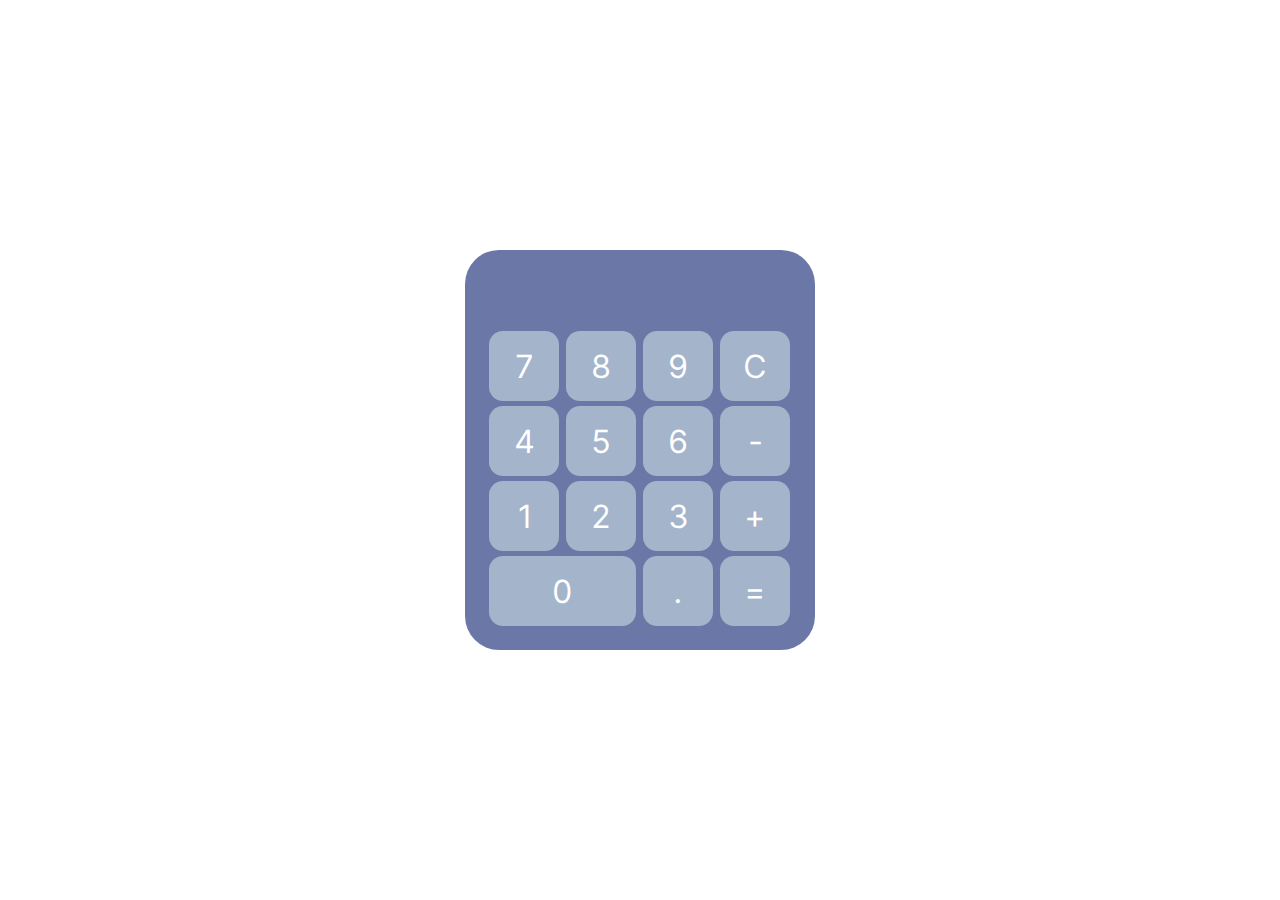
<file: Calculator/index.html>
<!DOCTYPE html>
<html lang="en">

<head>
    <meta charset="UTF-8" />
    <meta http-equiv="X-UA-Compatible" content="IE=edge" />
    <meta name="viewport" content="width=device-width, initial-scale=1.0" />
    <link rel="stylesheet" href="style.css" />
    <title>Calculator</title>
</head>

<body>
    <section id="calculator">
        <div id="area">
            <p id="display"></p>
            <div id="buttons">
                <button onclick="updateDisplay('7')">7</button>
                <button onclick="updateDisplay('8')">8</button>
                <button onclick="updateDisplay('9')">9</button>
                <button onclick="clearDisplay()">C</button>
                <button onclick="updateDisplay('4')">4</button>
                <button onclick="updateDisplay('5')">5</button>
                <button onclick="updateDisplay('6')">6</button>
                <button onclick="updateDisplay('-')">-</button>
                <button onclick="updateDisplay('1')">1</button>
                <button onclick="updateDisplay('2')">2</button>
                <button onclick="updateDisplay('3')">3</button>
                <button onclick="updateDisplay('+')">+</button>
                <button class="zero" onclick="updateDisplay('0')">0</button>
                <button onclick="updateDisplay('.')">.</button>
                <button onclick="calculate()">=</button>
            </div>
        </div>
    </section>
    <script src="script.js"></script>
</body>

</html>
</file>
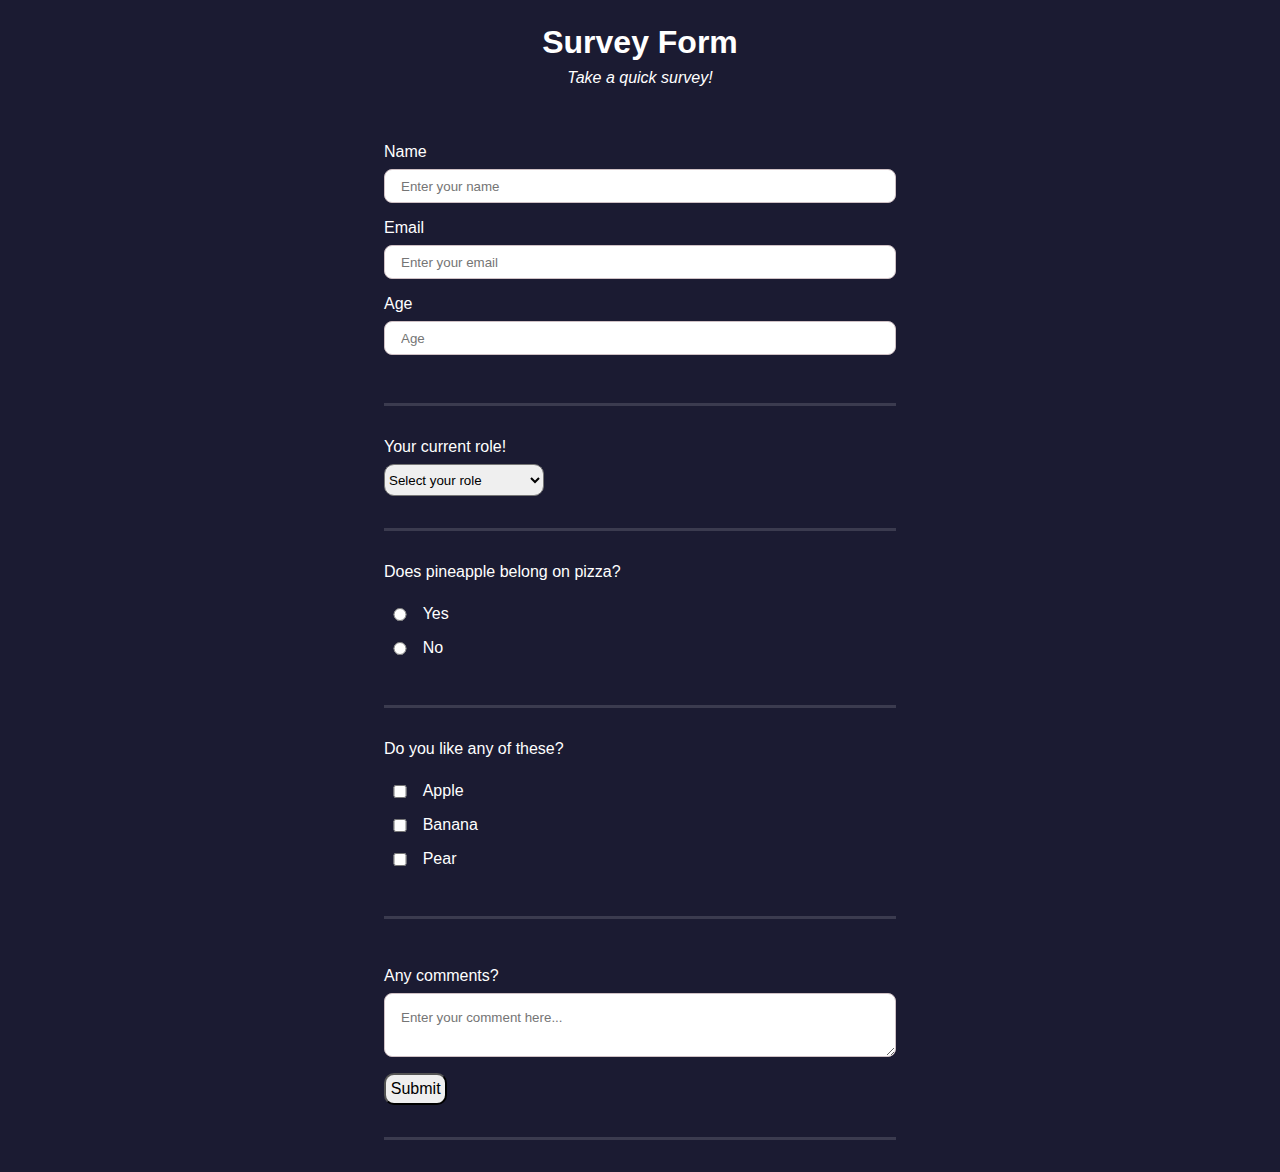
<file: Survey Form/index.html>
<!DOCTYPE html>
<html lang="en">

<head>
    <meta charset="UTF-8">
    <title>Survey Form</title>
    <link rel="stylesheet" href="styles.css">

<body>
    <h1 id="title">Survey Form</h1>
    <p id="description">Take a quick survey!</p>
    <form id="survey-form" action="https://www.google.com">
        <div>
            <label id="name-label">
                <p>Name</p>
                <input id="name" placeholder="Enter your name" required>
            </label>
            <label id="email-label">
                <p>Email</p>
                <input id="email" type="email" placeholder="Enter your email" required>
            </label>
            <label id="number-label">
                <p>Age</p>
                <input id="number" type="number" min="13" max="100" placeholder="Age">
            </label>
        </div>
        <div>
            <p>Your current role!</p>
            <select id="dropdown" name="role" required>
                <option disabled selected value>Select your role</option>
                <option value="1">Option 1</option>
                <option value="2">Option 2</option>
                <option value="3">Option 3</option>
            </select>
        </div>
        <div>
            <p>Does pineapple belong on pizza?</p>
            <label><input id="submit1" class="button" type="radio" name="illegal" value="yes" required>Yes</label>
            <label><input id="submit2" class="button" type="radio" name="illegal" value="no" required>No</label>
        </div>
        <div>
            <p>Do you like any of these?</p>
            <label><input id="submit3" class="button" type="checkbox" name="fruit1" value="Apple">Apple</label>
            <label><input id="submit4" class="button" type="checkbox" name="fruit2" value="Banana">Banana</label>
            <label><input id="submit4" class="button" type="checkbox" name="fruit3" value="Pear">Pear</label>
        </div>
        <div>
            <label>
                <p>Any comments?</p>
                <textarea name="comment" placeholder="Enter your comment here..."></textarea>
            </label>
            <input id="submit" type="submit" value="Submit">
        </div>

    </form>
</body>

</html>
</file>
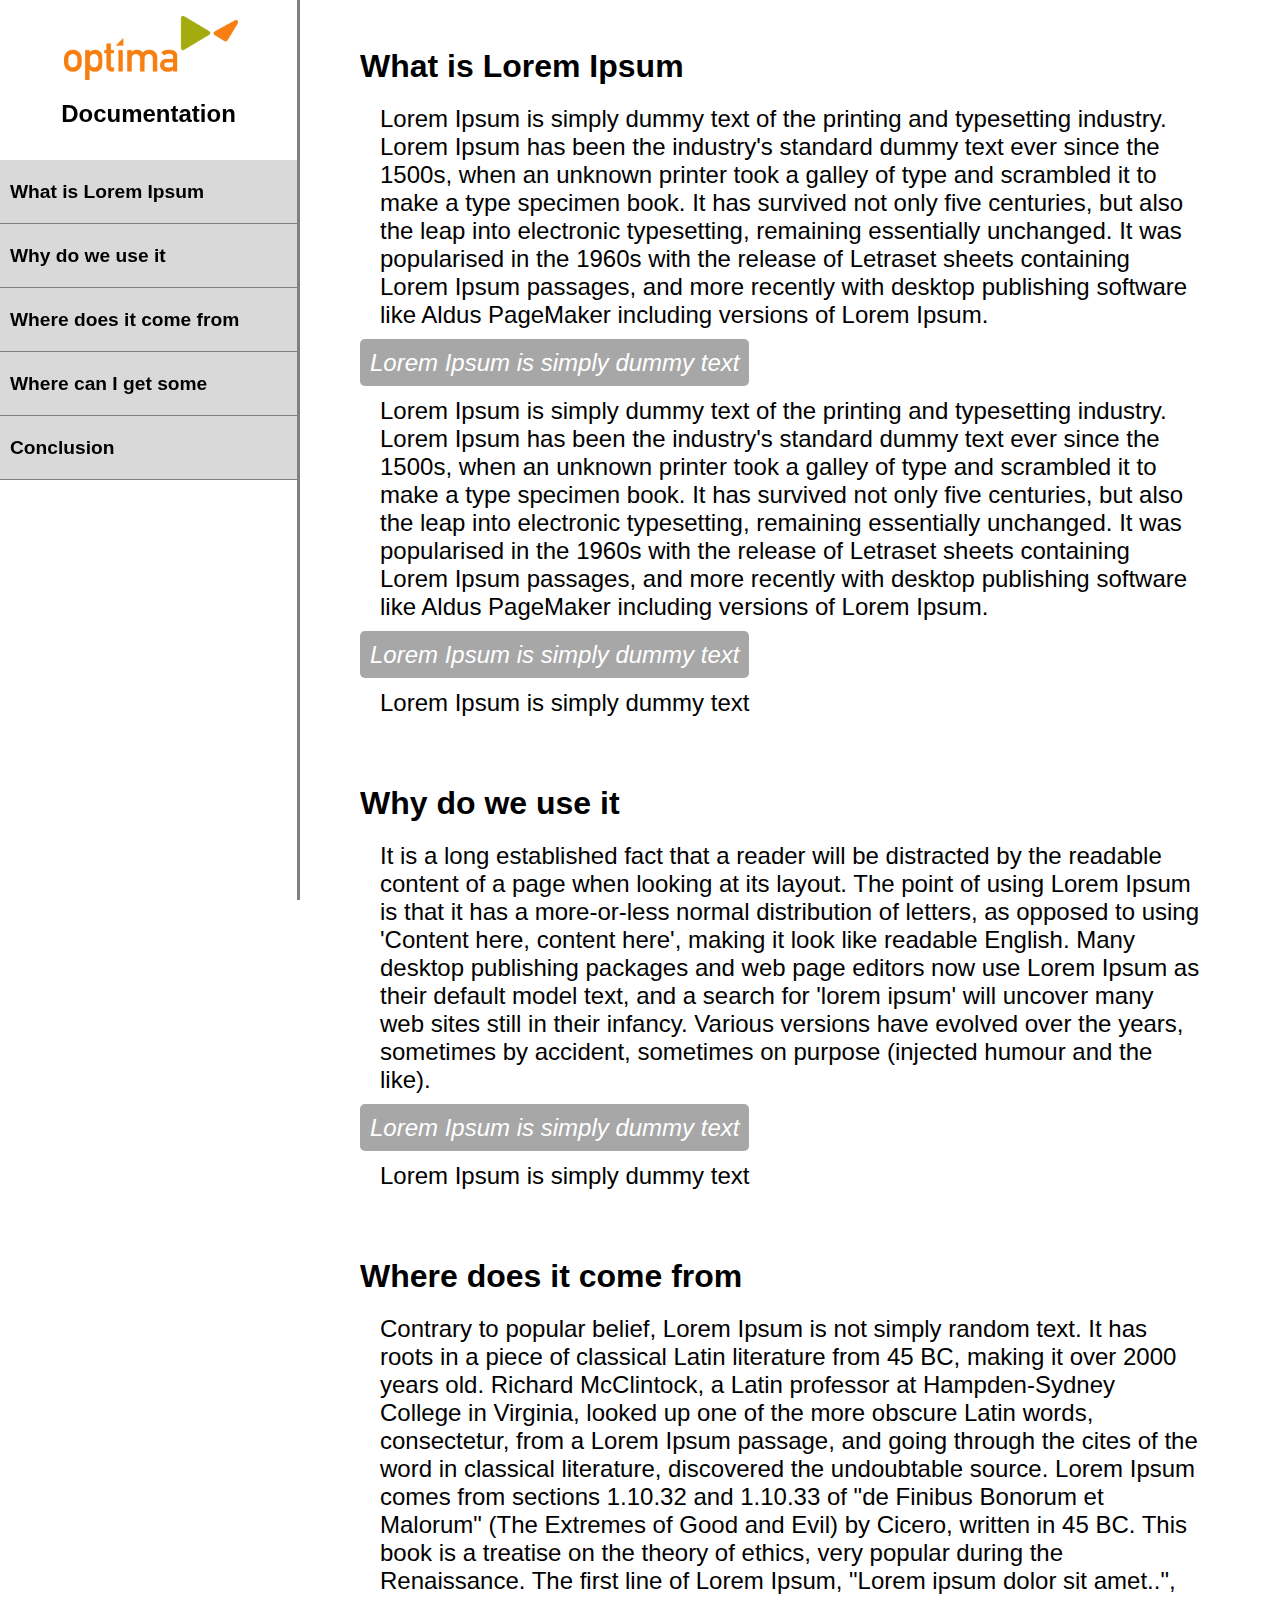
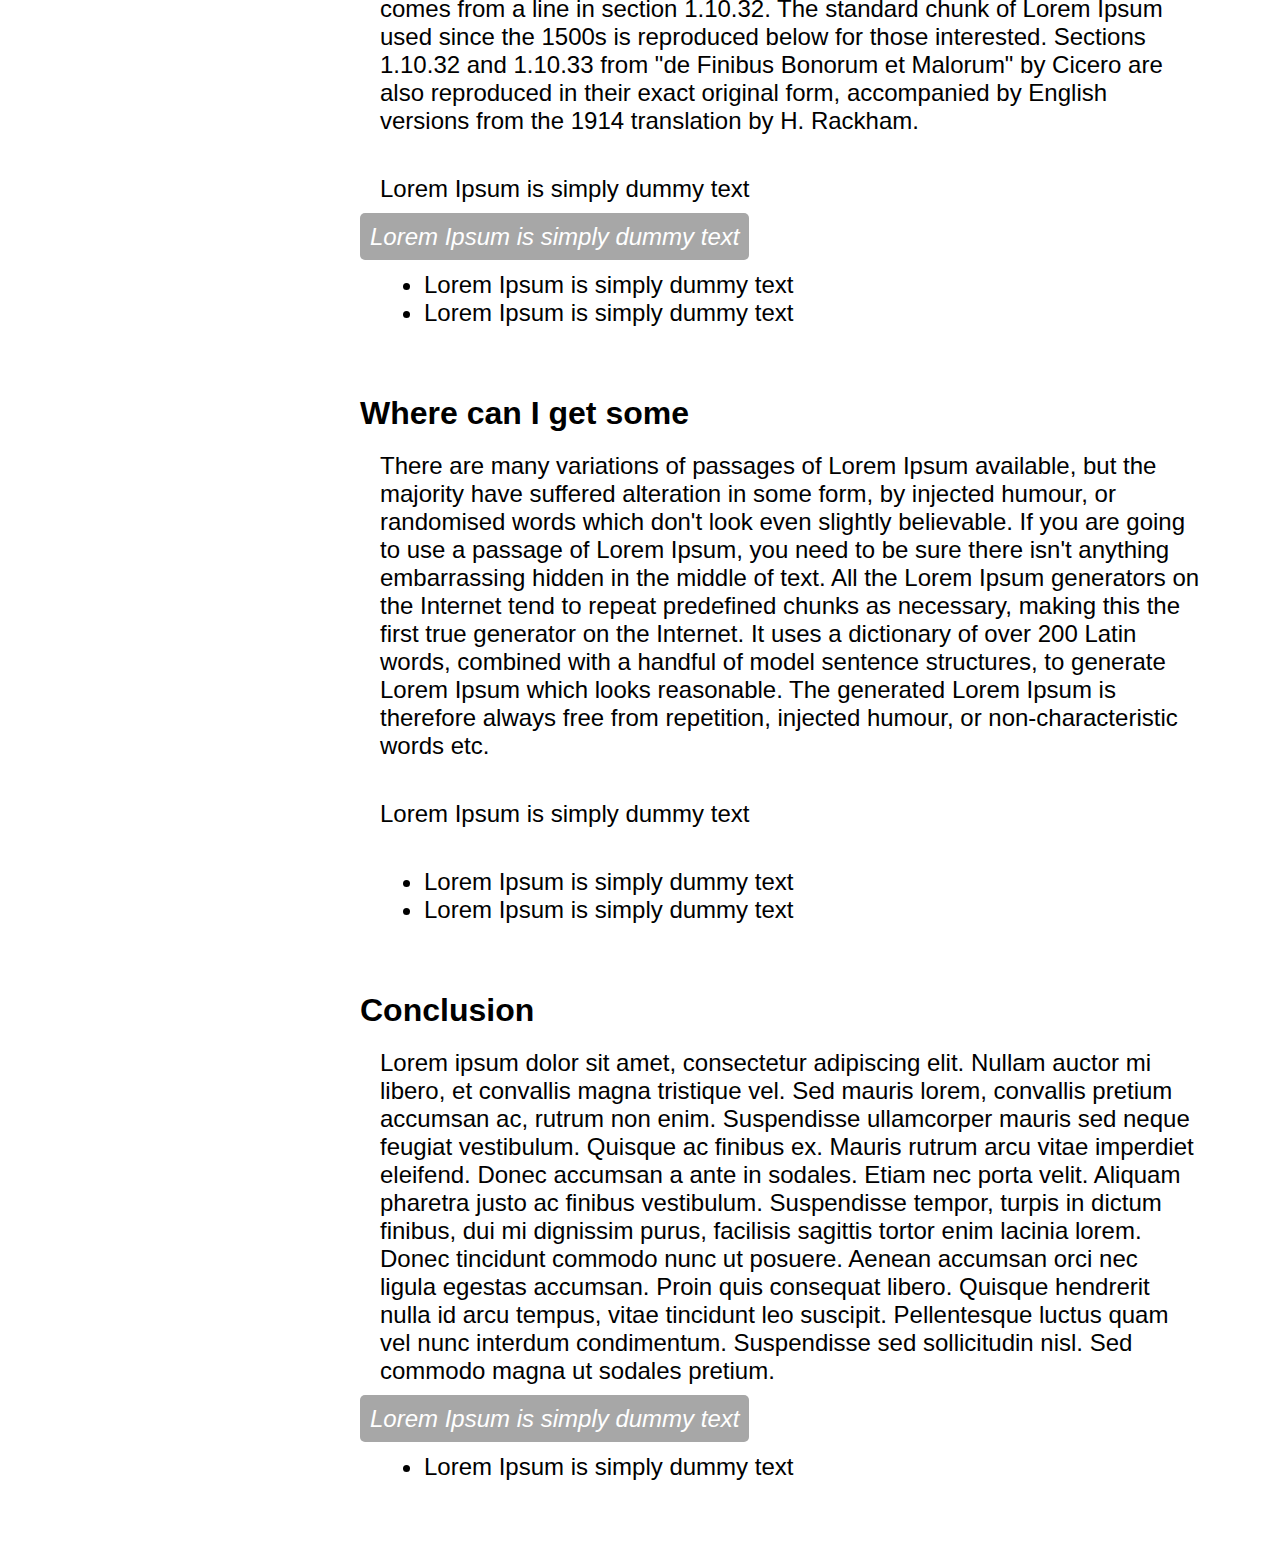
<file: Technical Documentation Page/index.html>
<!DOCTYPE html>
<html lang="en">

<head>
    <meta charset="UTF-8">
    <meta name="viewport" content="width=device-width, initial-scale=1.0">
    <link rel="stylesheet" href="./styles.css">
    <title>Technical Documentation Page</title>
</head>

<body>
    <nav id="navbar">
        <img src="logo.png" alt="Optima Logo">
        <header>Documentation</header>
        <ul>
            <li>
                <a href="#What_is_lorem_ipsum" class="nav-link">What is Lorem Ipsum</a>
            </li>
            <li>
                <a href="#Why_do_we_use_it" class="nav-link">Why do we use it</a>
            </li>
            <li>
                <a href="#Where_does_it_come_from" class="nav-link">Where does it come from</a>
            </li>
            <li>
                <a href="#Where_can_i_get_some" class="nav-link">Where can I get some</a>
            </li>
            <li>
                <a href="#conclusion" class="nav-link">Conclusion</a>
            </li>
        </ul>
    </nav>

    <main id="main-doc">
        <section class="main-section" id="What_is_lorem_ipsum">
            <header>What is Lorem Ipsum</header>
            <p>
                Lorem Ipsum is simply dummy text of the printing and typesetting industry. Lorem Ipsum has been the
                industry's standard dummy text ever since the 1500s, when an unknown printer took a galley of type and
                scrambled it to make a type specimen book. It has survived not only five centuries, but also the leap
                into electronic typesetting, remaining essentially unchanged. It was popularised in the 1960s with the
                release of Letraset sheets containing Lorem Ipsum passages, and more recently with desktop publishing
                software like Aldus PageMaker including versions of Lorem Ipsum.</p>
            <code>Lorem Ipsum is simply dummy text</code>
            <p>Lorem Ipsum is simply dummy text of the printing and typesetting industry. Lorem Ipsum has been the
                industry's standard dummy text ever since the 1500s, when an unknown printer took a galley of type and
                scrambled it to make a type specimen book. It has survived not only five centuries, but also the leap
                into electronic typesetting, remaining essentially unchanged. It was popularised in the 1960s with the
                release of Letraset sheets containing Lorem Ipsum passages, and more recently with desktop publishing
                software like Aldus PageMaker including versions of Lorem Ipsum.</p>
            <code>Lorem Ipsum is simply dummy text</code>
            <p>Lorem Ipsum is simply dummy text</p>


        </section>
        <section class="main-section" id="Why_do_we_use_it">
            <header>Why do we use it</header>
            <p>It is a long established fact that a reader will be distracted by the readable content of a page when
                looking at its layout. The point of using Lorem Ipsum is that it has a more-or-less normal distribution
                of letters, as opposed to using 'Content here, content here', making it look like readable English. Many
                desktop publishing packages and web page editors now use Lorem Ipsum as their default model text, and a
                search for 'lorem ipsum' will uncover many web sites still in their infancy. Various versions have
                evolved over the years, sometimes by accident, sometimes on purpose (injected humour and the like).</p>
            <code>Lorem Ipsum is simply dummy text</code>
            <p>Lorem Ipsum is simply dummy text</p>


        </section>
        <section class="main-section" id="Where_does_it_come_from">
            <header>Where does it come from</header>
            <p>Contrary to popular belief, Lorem Ipsum is not simply random text. It has roots in a piece of classical
                Latin literature from 45 BC, making it over 2000 years old. Richard McClintock, a Latin professor at
                Hampden-Sydney College in Virginia, looked up one of the more obscure Latin words, consectetur, from a
                Lorem Ipsum passage, and going through the cites of the word in classical literature, discovered the
                undoubtable source. Lorem Ipsum comes from sections 1.10.32 and 1.10.33 of "de Finibus Bonorum et
                Malorum" (The Extremes of Good and Evil) by Cicero, written in 45 BC. This book is a treatise on the
                theory of ethics, very popular during the Renaissance. The first line of Lorem Ipsum, "Lorem ipsum dolor
                sit amet..", comes from a line in section 1.10.32.

                The standard chunk of Lorem Ipsum used since the 1500s is reproduced below for those interested.
                Sections 1.10.32 and 1.10.33 from "de Finibus Bonorum et Malorum" by Cicero are also reproduced in their
                exact original form, accompanied by English versions from the 1914 translation by H. Rackham.</p>
            <p>Lorem Ipsum is simply dummy text</p>
            <code>Lorem Ipsum is simply dummy text</code>
            <ul>
                <li>Lorem Ipsum is simply dummy text</li>
                <li>Lorem Ipsum is simply dummy text</li>
            </ul>
        </section>
        <section class="main-section" id="Where_can_i_get_some">
            <header>Where can I get some</header>
            <p>There are many variations of passages of Lorem Ipsum available, but the majority have suffered alteration
                in some form, by injected humour, or randomised words which don't look even slightly believable. If you
                are going to use a passage of Lorem Ipsum, you need to be sure there isn't anything embarrassing hidden
                in the middle of text. All the Lorem Ipsum generators on the Internet tend to repeat predefined chunks
                as necessary, making this the first true generator on the Internet. It uses a dictionary of over 200
                Latin words, combined with a handful of model sentence structures, to generate Lorem Ipsum which looks
                reasonable. The generated Lorem Ipsum is therefore always free from repetition, injected humour, or
                non-characteristic words etc.</p>
            <p>Lorem Ipsum is simply dummy text</p>
            <ul>
                <li>Lorem Ipsum is simply dummy text</li>
                <li>Lorem Ipsum is simply dummy text</li>
            </ul>

        </section>
        <section class="main-section" id="conclusion">
            <header>Conclusion</header>
            <p>Lorem ipsum dolor sit amet, consectetur adipiscing elit. Nullam auctor mi libero, et convallis magna
                tristique vel. Sed mauris lorem, convallis pretium accumsan ac, rutrum non enim. Suspendisse ullamcorper
                mauris sed neque feugiat vestibulum. Quisque ac finibus ex. Mauris rutrum arcu vitae imperdiet eleifend.
                Donec accumsan a ante in sodales. Etiam nec porta velit. Aliquam pharetra justo ac finibus vestibulum.
                Suspendisse tempor, turpis in dictum finibus, dui mi dignissim purus, facilisis sagittis tortor enim
                lacinia lorem. Donec tincidunt commodo nunc ut posuere. Aenean accumsan orci nec ligula egestas
                accumsan. Proin quis consequat libero. Quisque hendrerit nulla id arcu tempus, vitae tincidunt leo
                suscipit. Pellentesque luctus quam vel nunc interdum condimentum. Suspendisse sed sollicitudin nisl. Sed
                commodo magna ut sodales pretium.</p>
            <code>Lorem Ipsum is simply dummy text</code>
            <ul>
                <li>Lorem Ipsum is simply dummy text</li>
            </ul>
        </section>
    </main>
</body>

</html>
</file>
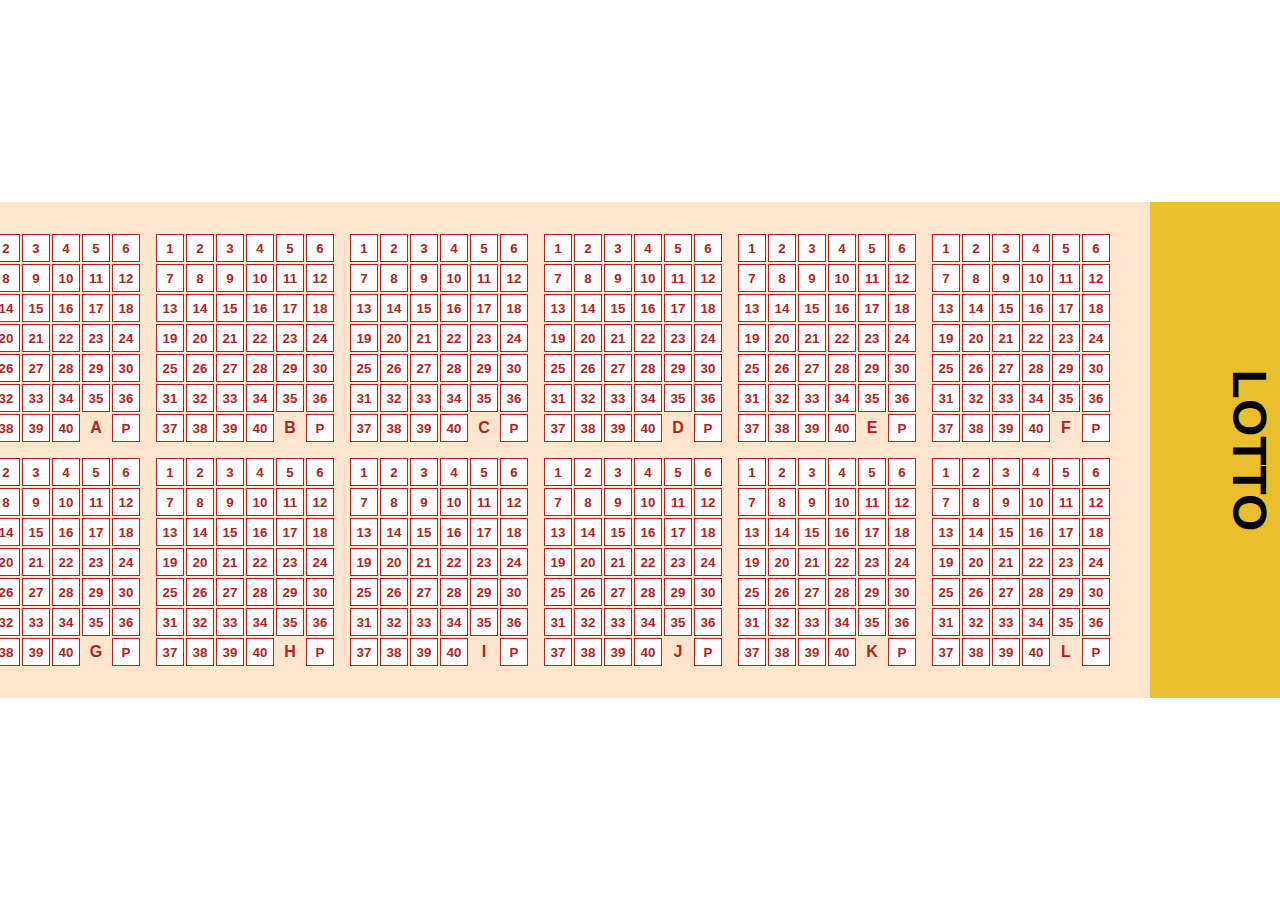
<file: Lotto/Lotto 2.0/index.html>
<!DOCTYPE html>
<html lang="en">

<head>
    <meta charset="UTF-8">
    <meta http-equiv="X-UA-Compatible" content="IE=edge">
    <meta name="viewport" content="width=device-width, initial-scale=1.0">
    <link rel="stylesheet" href="style.css">
    <title>Lotto 2.0</title>
</head>

<body>
    <main>
        <section id="left">

        </section>

        <section id="right">
            <h1>LOTTO</h1>

        </section>
    </main>
    <script src="main.js"></script>
</body>

</html>
</file>
<file: Calculator/style.css>
@import url("https://fonts.googleapis.com/css2?family=Inter+Tight&display=swap");

* {
  margin: 0;
  padding: 0;
  box-sizing: border-box;
  font-family: "Inter Tight", sans-serif;
}

#display {
  color: white;
  padding: 20px 0 0 23px;
  font-size: 2rem;
}

#calculator {
  height: 100vh;
  display: flex;
  justify-content: center;
  align-items: center;
}

#area {
  height: 400px;
  width: 350px;
  border-radius: 34px;
  background: #6b77a6;
  display: flex;
  flex-wrap: wrap;
  align-items: flex-end;
}

#buttons {
  padding: 0 0 24px 24px;
}

button {
  background: #a4b4ca;
  border: none;
  width: 70px;
  height: 70px;
  border-radius: 14px;
  color: #fff;
  margin: 5px 3px 0 0;
  font-size: 2rem;
  cursor: pointer;
}

button:hover {
  background: #7994b6;
}

.zero {
  width: 147px;
}
</file>
<file: Survey Form/styles.css>
* {
  margin: 0;
  padding: 0;
  box-sizing: border-box;
  font-family: Arial, Helvetica, sans-serif;
  color: white;
}

body {
  background: #1b1b32;
}

#title {
  margin: 0.5rem;
  padding-top: 1rem;
  text-align: center;
}

#description {
  font-style: italic;
  text-align: center;
}

.button {
  display: inline-block;
  width: 2rem;
  margin: 0 0.5em 0 0;
  vertical-align: middle;
}

#survey-form {
  width: 40vw;
  margin: 0 auto;
  padding-bottom: 2em;
}

label {
  display: block;
  margin: 1rem 0;
}

p {
  padding-bottom: 0.5rem;
}

div {
  border: none;
  padding: 2rem 0;
  border-bottom: 3px solid #3b3b4f;
}

#name,
#email,
#number {
  display: block;
  width: 100%;
  height: 1.5rem;
  padding: 1rem;
  border: 1px solid #cfc1c5;
  border-radius: 0.5rem;
  color: black;
}

#dropdown,
option {
  color: black;
  width: 10rem;
  height: 2rem;
  border-radius: 10px;
}

textarea {
  display: block;
  width: 100%;
  padding: 1rem;
  border: 1px solid #cfc1c5;
  border-radius: 0.5rem;
  color: black;
}

#submit {
  color: black;
  font-size: 1rem;
  padding: 0.3rem;
  border-radius: 10px;
}

@media only screen and (max-width: 768px) {
  #survey-form {
    width: 80vw;
  }
}
</file>
<file: Technical Documentation Page/styles.css>
* {
  margin: 0;
  padding: 0;
  box-sizing: border-box;
  font-family: arial;
  scroll-behavior: smooth;
}

body {
  display: flex;
  height: 100vh;
}

#navbar header {
  font-size: 1.5rem;
  text-align: center;
  padding: 1rem 0 2rem 0;
}

#navbar img {
  height: 5rem;
  padding: 1rem 0 0 4rem;
}

#navbar {
  width: 300px;
  height: 100%;
  position: fixed;
  border-right: 3px solid gray;
  font-weight: 700;
}

.nav-link {
  text-decoration: none;
  color: black;
  background: #d9d9d9;
  display: flex;
  align-items: center;
  padding: 10px;
  border-bottom: 1px gray solid;
  height: 64px;
  font-size: 1.2rem;
}

.nav-link:hover {
  background: #a7a7a7;
}

.main-section {
  font-size: 1.5rem;
  padding-top: 3rem;
}

.main-section p {
  padding: 20px;
  padding-right: 5rem;
}

.main-section ul {
  padding: 20px;
  padding-left: 4rem;
}

.main-section code {
  font-style: italic;
  background: #a7a7a7;
  padding: 10px;
  border-radius: 5px;
  color: white;
}

.main-section header {
  font-size: 2rem;
  font-weight: 700;
}

#main-doc {
  position: absolute;
  margin-left: 360px;
  padding-bottom: 3rem;
}

@media only screen and (max-width: 768px) {
  body {
    flex-direction: column;
  }
}
</file>
<file: Lotto/Lotto 2.0/style.css>
* {
  margin: 0;
  padding: 0;
  box-sizing: border-box;
}

body {
  height: 100vh;
  display: flex;
  justify-content: center;
  align-items: center;
  font-family: Arial, Helvetica, sans-serif;
}

main {
  display: flex;
}

#left {
  width: 1220px;
  background: #ffe5cd;
  padding: 32px;
  display: flex;
  flex-wrap: wrap;
  gap: 16px;
  row-gap: 16px;
}

#left div {
  width: 178px;
  display: flex;
  flex-wrap: wrap;
  gap: 2px;
}

button {
  width: 28px;
  height: 28px;
  border: 1px solid #b22323;
  background: #fff;
  color: #b22323;
  font-weight: 700;
  cursor: pointer;
}

#left div p {
  width: 28px;
  height: 28px;
  text-align: center;
  padding-top: 5px;
  color: #b22323;
  font-weight: 700;
}

.locked {
  background: #4a4a4a;
  color: #fff;
}

.unlocked {
  background: #fff;
  color: #b22323;
}

#right {
  background: #ebbe2d;
  display: flex;
  width: 200px;
  justify-content: center;
  align-items: center;
}

#right h1 {
  font-size: 3rem;
  transform: rotate(90deg);
}
</file>
